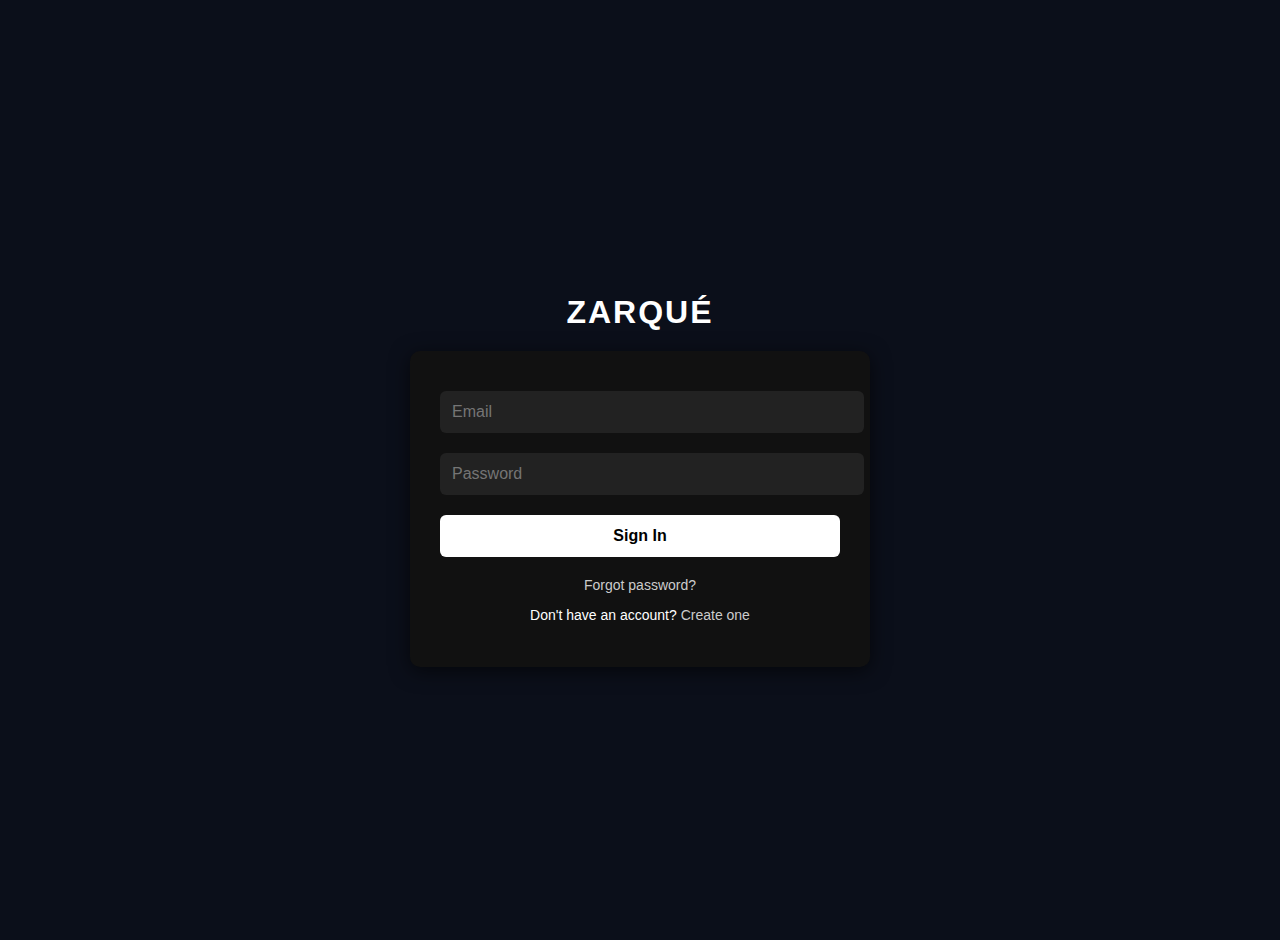
<file: login.html>
<!DOCTYPE html>
<html lang="en">
<head>
  <meta charset="UTF-8" />
  <meta name="viewport" content="width=device-width, initial-scale=1.0"/>
  <title>ZARQUÉ | Sign In</title>
  <style>
    body {
      margin: 0;
      background-color: #0B0F1A;
      font-family: Arial, sans-serif;
      color: white;
      display: flex;
      flex-direction: column;
      align-items: center;
      justify-content: center;
      height: 100vh;
      padding: 20px;
    }
    h1 {
      margin-bottom: 20px;
      font-size: 32px;
      letter-spacing: 2px;
    }
    form {
      background-color: #111;
      padding: 30px;
      border-radius: 10px;
      max-width: 400px;
      width: 100%;
      box-shadow: 0 4px 20px rgba(0,0,0,0.6);
    }
    input {
      width: 100%;
      padding: 12px;
      margin: 10px 0;
      border: none;
      border-radius: 6px;
      background: #222;
      color: white;
      font-size: 16px;
    }
    button {
      width: 100%;
      padding: 12px;
      margin-top: 10px;
      background: white;
      color: black;
      font-weight: bold;
      border: none;
      border-radius: 6px;
      font-size: 16px;
      cursor: pointer;
    }
    .links {
      margin-top: 20px;
      text-align: center;
      font-size: 14px;
    }
    .links a {
      color: #ccc;
      text-decoration: none;
    }
    .links a:hover {
      text-decoration: underline;
    }
  </style>
</head>
<body>
  <h1>ZARQUÉ</h1>
  <form>
    <input type="email" placeholder="Email" required />
    <input type="password" placeholder="Password" required />
    <button type="submit">Sign In</button>
    <div class="links">
      <p><a href="#">Forgot password?</a></p>
      <p>Don't have an account? <a href="register.html">Create one</a></p>
    </div>
  </form>
</body>
</html>
</file>
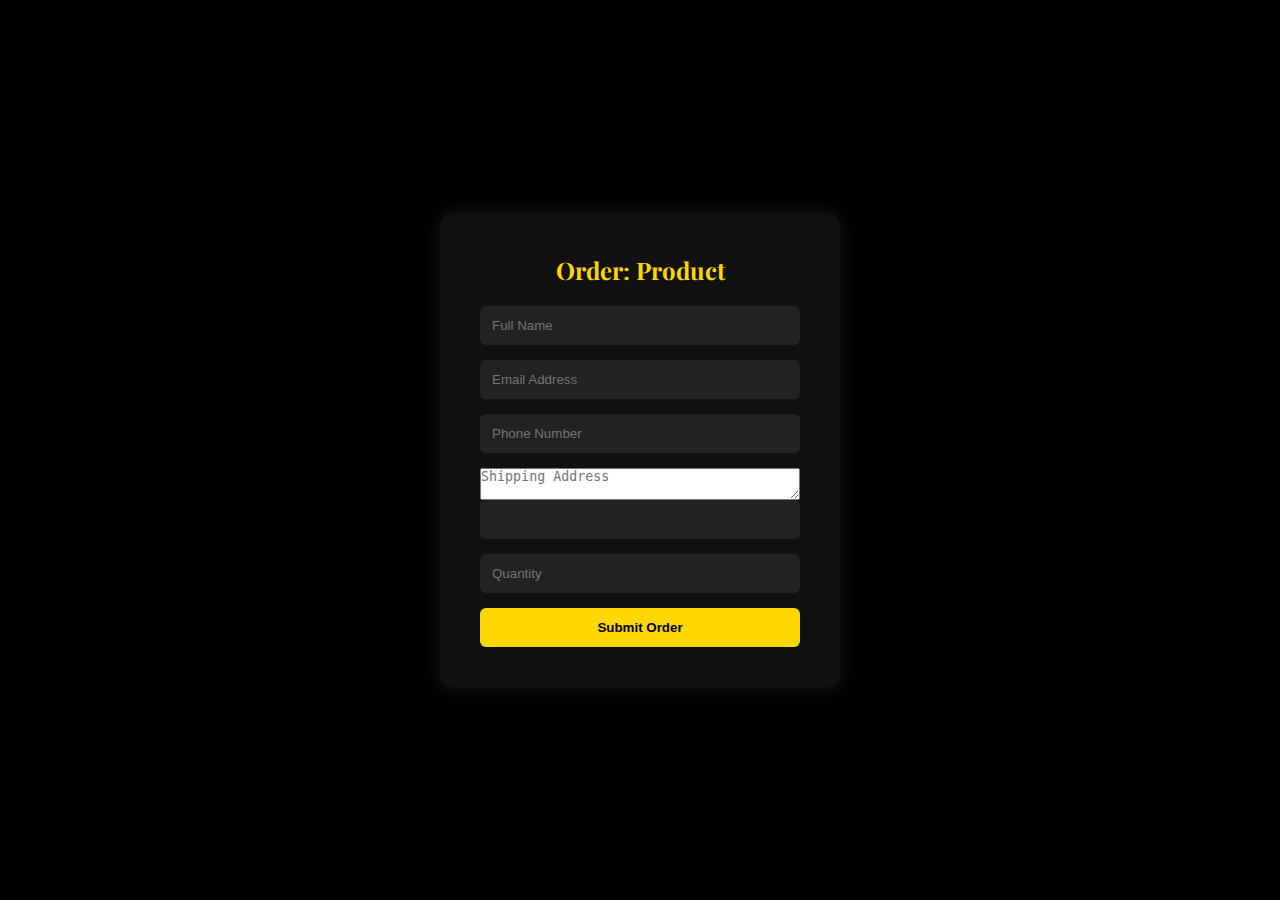
<file: order.html>
<!DOCTYPE html>
<html lang="en">
<head>
  <meta charset="UTF-8" />
  <meta name="viewport" content="width=device-width, initial-scale=1.0"/>
  <title>ZARQUÉ | Order</title>
  <link href="https://fonts.googleapis.com/css2?family=Playfair+Display:wght@600&display=swap" rel="stylesheet">
  <link rel="stylesheet" href="style.css">
  <script>
    window.onload = function() {
      const urlParams = new URLSearchParams(window.location.search);
      const product = urlParams.get('product');
      if (product) {
        document.getElementById('productName').value = product;
        document.getElementById('productDisplay').innerText = product;
      }
    };
  </script>
</head>
<body class="auth-page">
  <div class="auth-container">
    <h2>Order: <span id="productDisplay">Product</span></h2>
    <form action="https://formsubmit.co/your@email.com" method="POST">
      <input type="text" name="name" placeholder="Full Name" required />
      <input type="email" name="email" placeholder="Email Address" required />
      <input type="text" name="phone" placeholder="Phone Number" required />
      <textarea name="address" placeholder="Shipping Address" required></textarea>
      <input type="text" id="productName" name="product" readonly />
      <input type="number" name="quantity" placeholder="Quantity" required min="1" />
      <button type="submit">Submit Order</button>
    </form>
  </div>
</body>
</html>
</file>
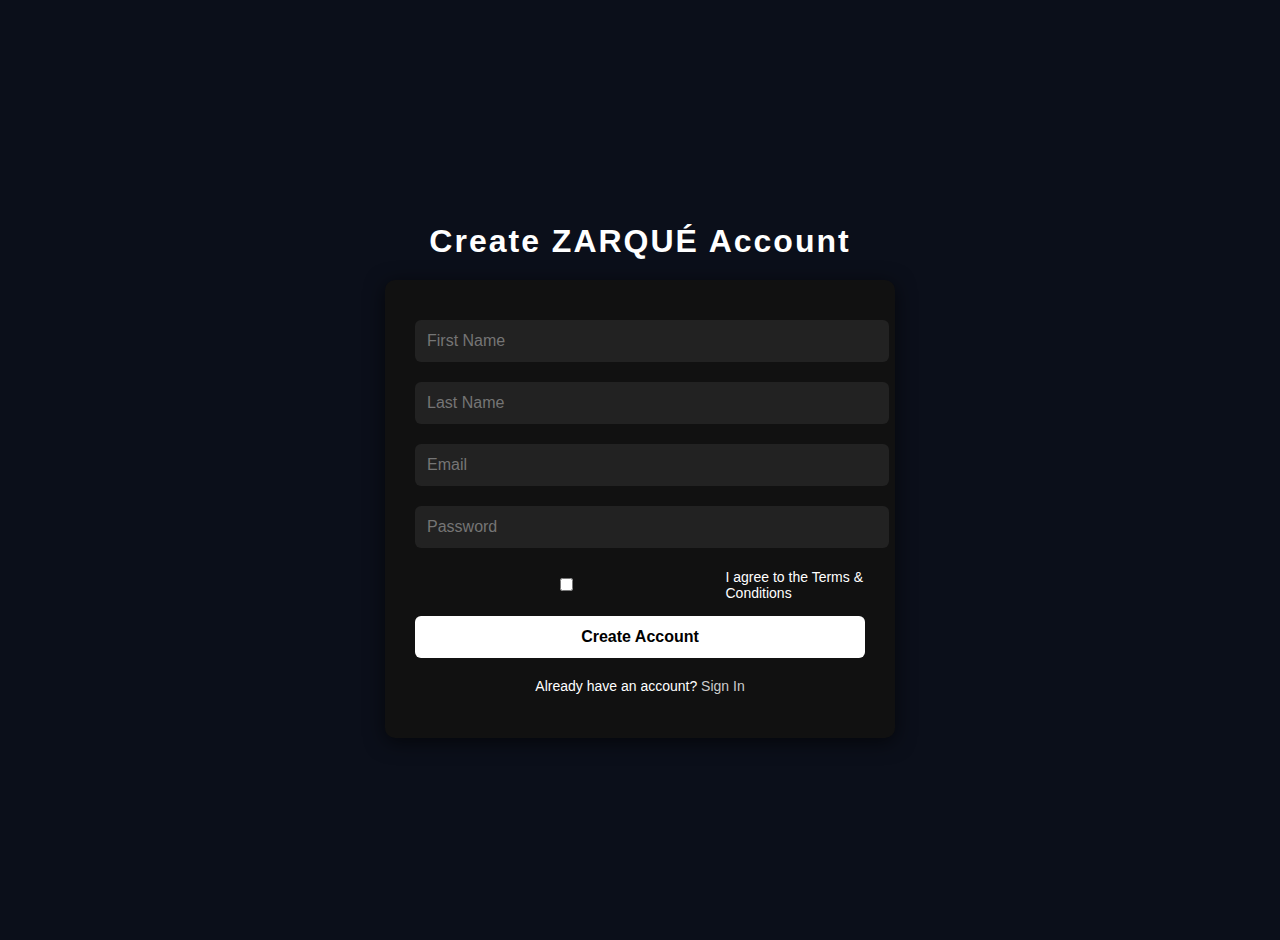
<file: register.html>
<!DOCTYPE html>
<html lang="en">
<head>
  <meta charset="UTF-8" />
  <meta name="viewport" content="width=device-width, initial-scale=1.0"/>
  <title>ZARQUÉ | Create Account</title>
  <style>
    body {
      margin: 0;
      background-color: #0B0F1A;
      font-family: Arial, sans-serif;
      color: white;
      display: flex;
      flex-direction: column;
      align-items: center;
      justify-content: center;
      height: 100vh;
      padding: 20px;
    }
    h1 {
      margin-bottom: 20px;
      font-size: 32px;
      letter-spacing: 2px;
    }
    form {
      background-color: #111;
      padding: 30px;
      border-radius: 10px;
      max-width: 450px;
      width: 100%;
      box-shadow: 0 4px 20px rgba(0,0,0,0.6);
    }
    input {
      width: 100%;
      padding: 12px;
      margin: 10px 0;
      border: none;
      border-radius: 6px;
      background: #222;
      color: white;
      font-size: 16px;
    }
    label {
      font-size: 14px;
      display: flex;
      align-items: center;
      gap: 8px;
      margin-top: 10px;
    }
    button {
      width: 100%;
      padding: 12px;
      margin-top: 15px;
      background: white;
      color: black;
      font-weight: bold;
      border: none;
      border-radius: 6px;
      font-size: 16px;
      cursor: pointer;
    }
    .links {
      margin-top: 20px;
      text-align: center;
      font-size: 14px;
    }
    .links a {
      color: #ccc;
      text-decoration: none;
    }
    .links a:hover {
      text-decoration: underline;
    }
  </style>
</head>
<body>
  <h1>Create ZARQUÉ Account</h1>
  <form>
    <input type="text" placeholder="First Name" required />
    <input type="text" placeholder="Last Name" required />
    <input type="email" placeholder="Email" required />
    <input type="password" placeholder="Password" required />
    <label><input type="checkbox" required /> I agree to the Terms & Conditions</label>
    <button type="submit">Create Account</button>
    <div class="links">
      <p>Already have an account? <a href="login.html">Sign In</a></p>
    </div>
  </form>
</body>
</html>
</file>
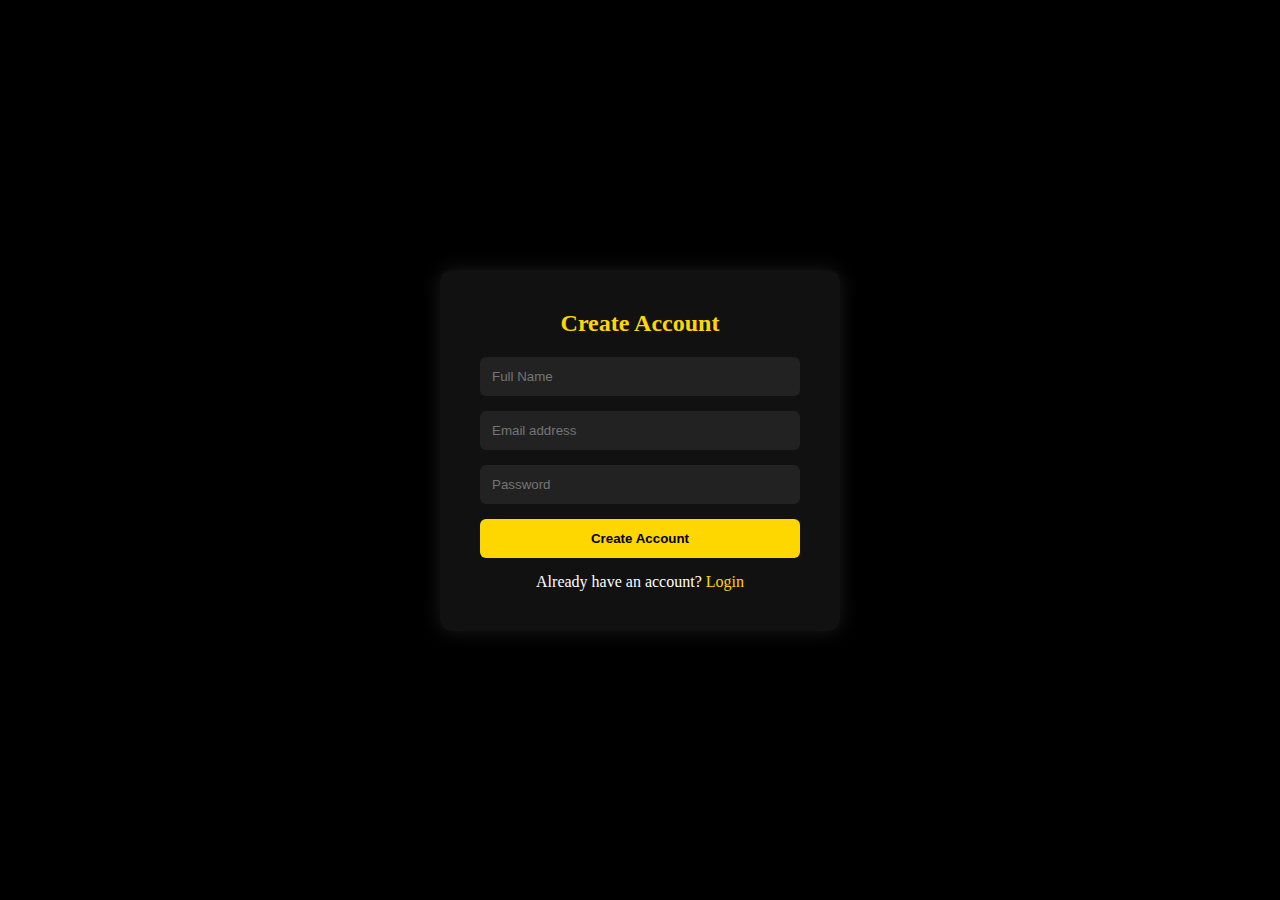
<file: signup.html>
<!DOCTYPE html>
<html lang="en">
<head>
  <meta charset="UTF-8" />
  <meta name="viewport" content="width=device-width, initial-scale=1.0"/>
  <title>ZARQUÉ | Sign Up</title>
  <link rel="stylesheet" href="style.css" />
</head>
<body class="auth-page">
  <div class="auth-container">
    <h2>Create Account</h2>
    <form>
      <input type="text" placeholder="Full Name" required />
      <input type="email" placeholder="Email address" required />
      <input type="password" placeholder="Password" required />
      <button type="submit">Create Account</button>
    </form>
    <p>Already have an account? <a href="login.html">Login</a></p>
  </div>
</body>
</html>
</file>
<file: style.css>
* {
  margin: 0;
  padding: 0;
  box-sizing: border-box;
}
body, html {
  height: 100%;
  font-family: 'Playfair Display', serif;
  background: black;
  color: white;
}
video.bg {
  position: fixed;
  top: 0; left: 0;
  width: 100vw;
  height: 100vh;
  object-fit: cover;
  z-index: -1;
}
nav {
  position: fixed;
  top: 0;
  width: 100%;
  display: flex;
  justify-content: center;
  gap: 30px;
  background: rgba(0,0,0,0.5);
  padding: 20px;
  z-index: 10;
}
nav a {
  color: white;
  text-decoration: none;
  text-transform: uppercase;
  font-size: 14px;
  letter-spacing: 2px;
}
.login-icon {
  font-size: 18px;
  padding-left: 10px;
}
.hero {
  height: 100vh;
  display: flex;
  flex-direction: column;
  justify-content: center;
  align-items: center;
  text-align: center;
}
.hero h1 {
  font-size: 4rem;
  letter-spacing: 8px;
  margin-bottom: 10px;
}
.hero p {
  font-size: 1.2rem;
  color: #FFD700;
  text-transform: uppercase;
}
.models {
  display: flex;
  justify-content: center;
  gap: 20px;
  margin: 40px auto;
  flex-wrap: wrap;
  padding: 20px;
}
.models img {
  width: 200px;
  height: 280px;
  object-fit: cover;
  border: 2px solid white;
  border-radius: 10px;
  box-shadow: 0 4px 12px rgba(0,0,0,0.5);
}
footer {
  text-align: center;
  padding: 40px;
  font-size: 12px;
  color: gray;
}
.auth-page {
  display: flex;
  justify-content: center;
  align-items: center;
  height: 100vh;
  background: black;
}
.auth-container {
  background: #111;
  padding: 40px;
  border-radius: 12px;
  width: 90%;
  max-width: 400px;
  text-align: center;
  box-shadow: 0 0 20px rgba(255,255,255,0.1);
}
.auth-container h2 {
  margin-bottom: 20px;
  color: #FFD700;
}
.auth-container form {
  display: flex;
  flex-direction: column;
}
.auth-container input {
  padding: 12px;
  margin-bottom: 15px;
  border: none;
  border-radius: 6px;
  background: #222;
  color: white;
}
.auth-container button {
  padding: 12px;
  background: #FFD700;
  border: none;
  border-radius: 6px;
  font-weight: bold;
  cursor: pointer;
}
.auth-container p {
  margin-top: 15px;
}
.auth-container a {
  color: #FFD700;
  text-decoration: none;
}

.inline-login {
  margin-top: 30px;
  background: rgba(0,0,0,0.7);
  padding: 30px;
  border-radius: 12px;
  width: 90%;
  max-width: 400px;
}
.inline-login h3 {
  color: #FFD700;
  margin-bottom: 15px;
  font-size: 1.2rem;
}
.inline-login form {
  display: flex;
  flex-direction: column;
}
.inline-login input {
  padding: 12px;
  margin-bottom: 10px;
  background: #222;
  border: none;
  border-radius: 6px;
  color: white;
}
.inline-login button {
  padding: 12px;
  background: #FFD700;
  border: none;
  border-radius: 6px;
  font-weight: bold;
  cursor: pointer;
}
.signup-text {
  margin-top: 10px;
  font-size: 0.9rem;
}
.signup-text a {
  color: #FFD700;
  text-decoration: none;
}
</file>
